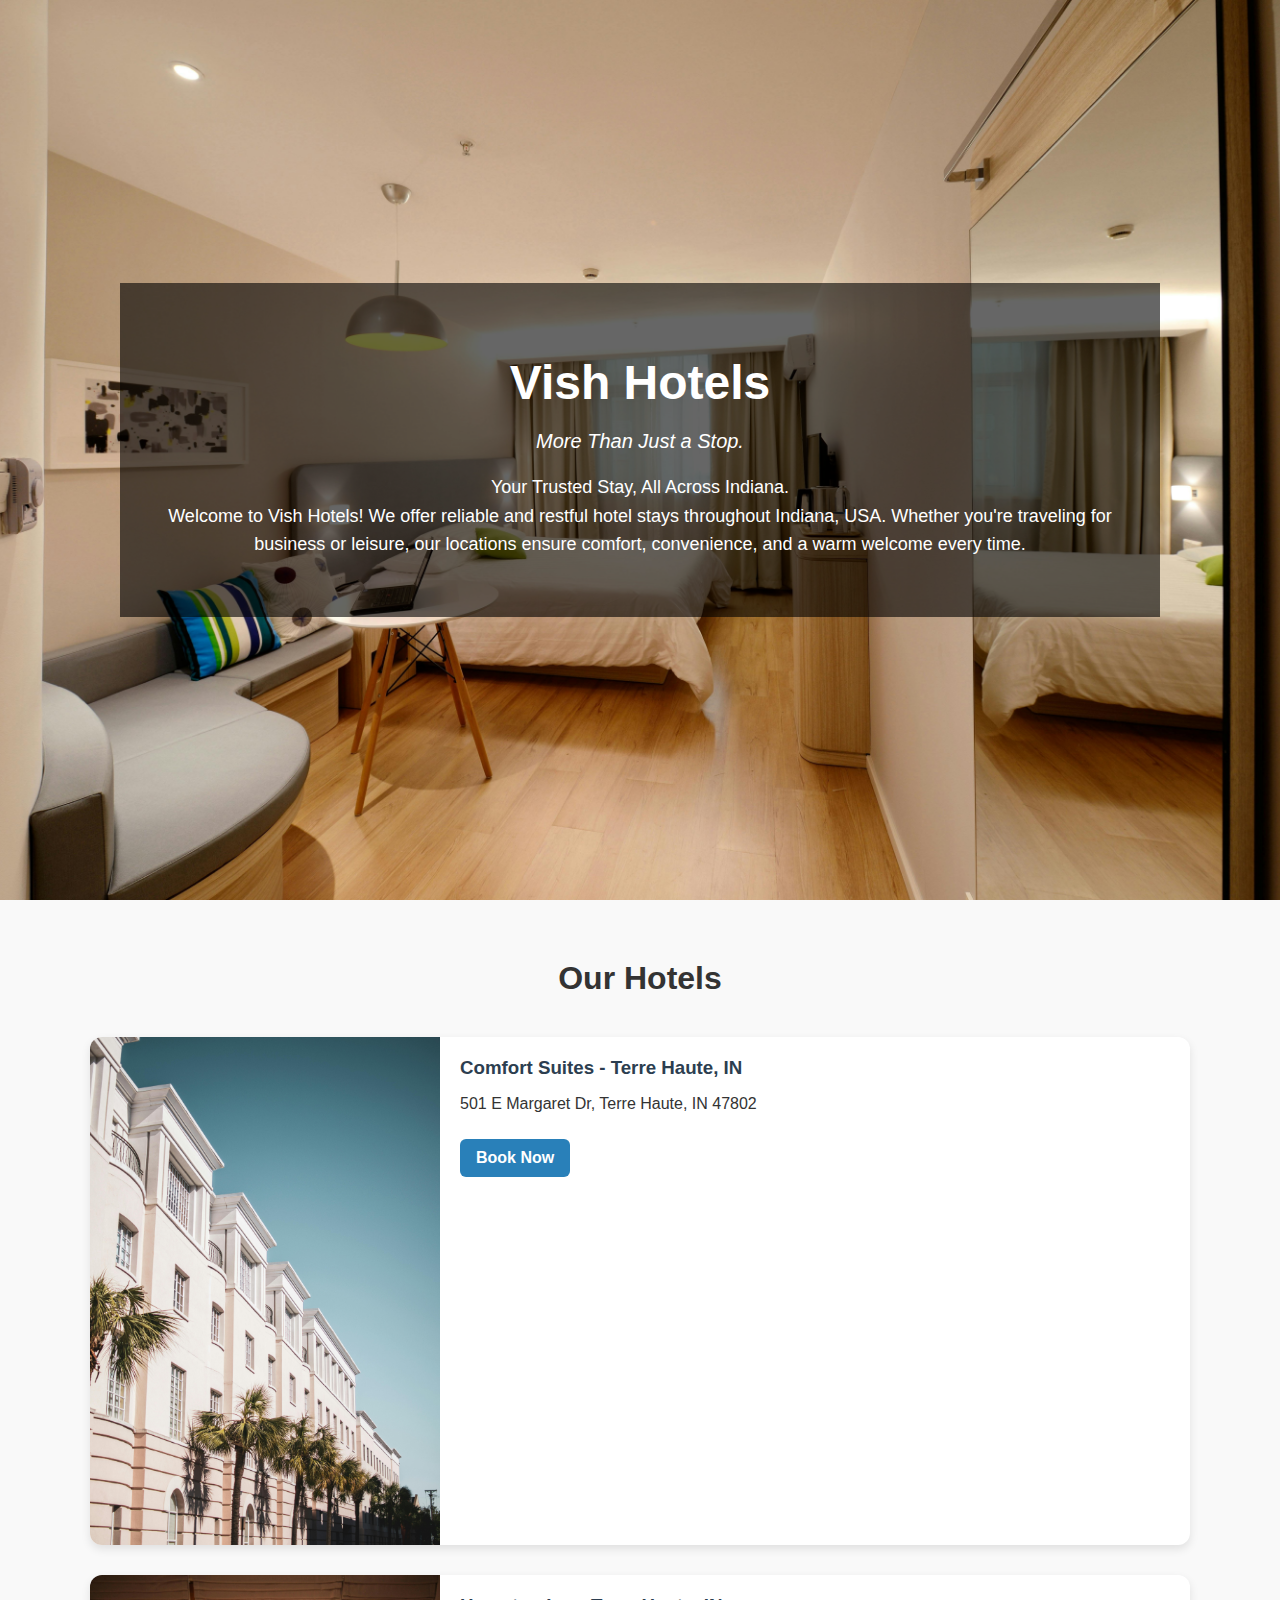
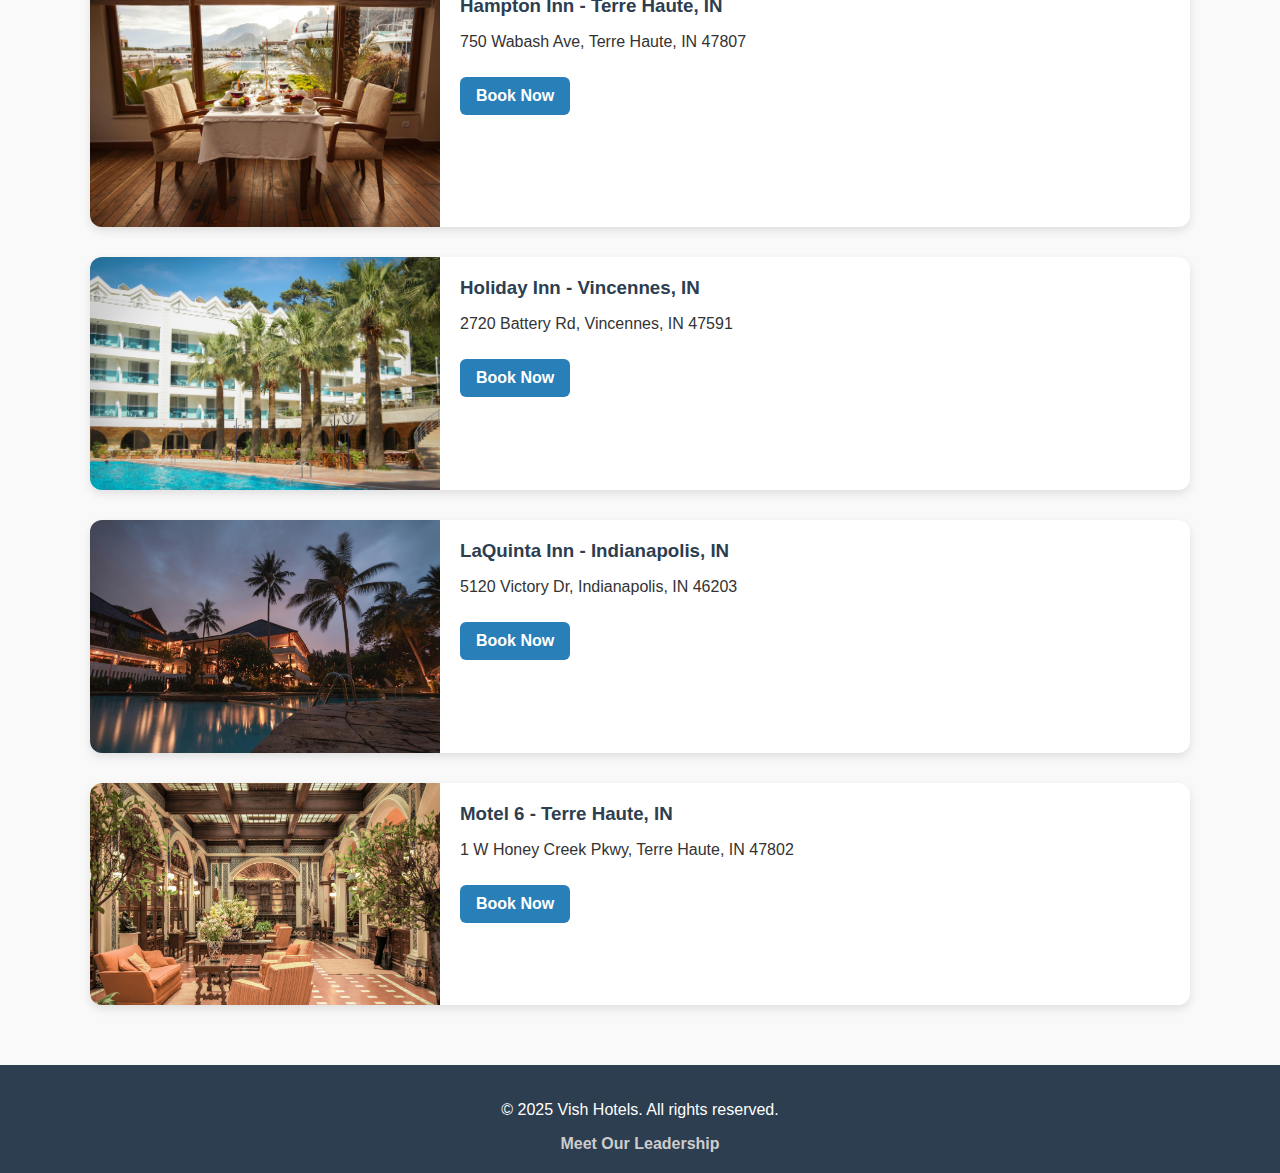
<file: vish-hotels-site/index.html>
<!DOCTYPE html>
<html lang="en">
<head>
  <meta charset="UTF-8">
  <meta name="viewport" content="width=device-width, initial-scale=1.0">
  <title>Vish Hotels</title>
  <link rel="stylesheet" href="style.css">
</head>
<body>

  <header class="hero" style="background-image: url('images/hero.jpg');">
    <div class="overlay">
      <h1>Vish Hotels</h1>
      <p class="tagline">More Than Just a Stop.</p>
      <p class="hero-text">
        Your Trusted Stay, All Across Indiana.<br>
        Welcome to Vish Hotels! We offer reliable and restful hotel stays throughout Indiana, USA. Whether you're traveling for business or leisure, our locations ensure comfort, convenience, and a warm welcome every time.
      </p>
    </div>
  </header>

  <section class="hotel-list">
    <h2>Our Hotels</h2>

    <div class="hotel-card">
      <img src="images/Comfort suites Terrehaute.jpg" alt="Comfort Suites Terrehaute">
      <div>
        <h3>Comfort Suites - Terre Haute, IN</h3>
        <p>501 E Margaret Dr, Terre Haute, IN 47802</p>
        <a href="https://www.choicehotels.com/indiana/terre-haute/comfort-suites-hotels/in139" target="_blank">Book Now</a>
      </div>
    </div>

    <div class="hotel-card">
      <img src="images/hampton inn terrehaute.jpg" alt="Hampton Inn Terrehaute">
      <div>
        <h3>Hampton Inn - Terre Haute, IN</h3>
        <p>750 Wabash Ave, Terre Haute, IN 47807</p>
        <a href="https://www.hilton.com/en/hotels/hufthhx-hampton-terre-haute/" target="_blank">Book Now</a>
      </div>
    </div>

    <div class="hotel-card">
      <img src="images/Holidayinn Vincennes.jpg" alt="Holiday Inn Vincennes">
      <div>
        <h3>Holiday Inn - Vincennes, IN</h3>
        <p>2720 Battery Rd, Vincennes, IN 47591</p>
        <a href="https://www.ihg.com/holidayinn/hotels/us/en/vincennes/vncbr/hoteldetail" target="_blank">Book Now</a>
      </div>
    </div>

    <div class="hotel-card">
      <img src="images/Laquinta Indianapolis.jpg" alt="LaQuinta Inn Indianapolis">
      <div>
        <h3>LaQuinta Inn - Indianapolis, IN</h3>
        <p>5120 Victory Dr, Indianapolis, IN 46203</p>
        <a href="https://www.wyndhamhotels.com/laquinta/indianapolis-indiana/la-quinta-indianapolis-east/overview" target="_blank">Book Now</a>
      </div>
    </div>

    <div class="hotel-card">
      <img src="images/Motel6 Terrehaute.jpg" alt="Motel 6 Terrehaute">
      <div>
        <h3>Motel 6 - Terre Haute, IN</h3>
        <p>1 W Honey Creek Pkwy, Terre Haute, IN 47802</p>
        <a href="https://www.motel6.com/en/home/motels.in.terre-haute.4717.html" target="_blank">Book Now</a>
      </div>
    </div>

  </section>

  <footer>
    <p>&copy; 2025 Vish Hotels. All rights reserved.</p>
    <a href="leadership.html">Meet Our Leadership</a>
  </footer>

</body>
</html>
</file>
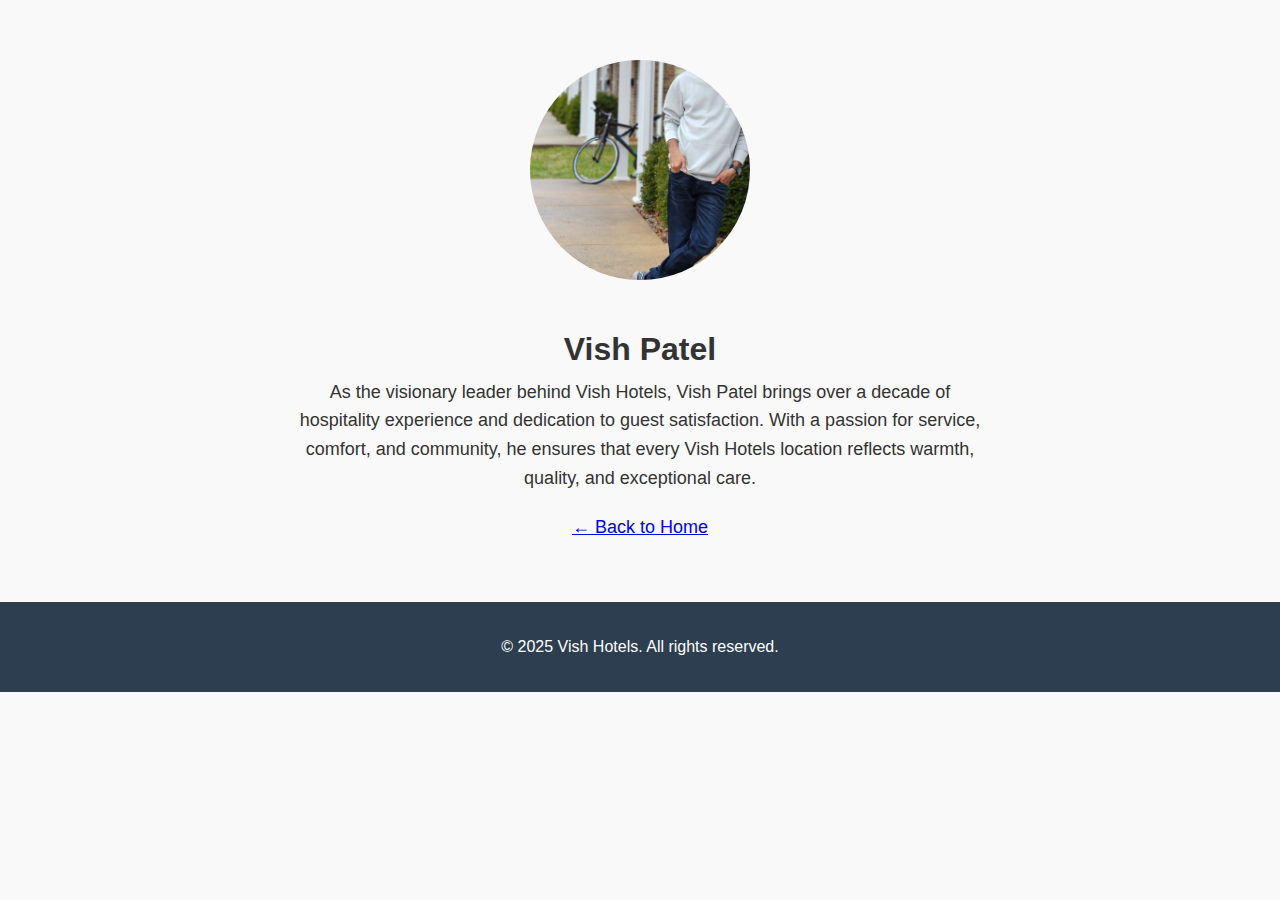
<file: vish-hotels-site/leadership.html>
<!DOCTYPE html>
<html lang="en">
<head>
  <meta charset="UTF-8">
  <meta name="viewport" content="width=device-width, initial-scale=1.0">
  <title>Leadership | Vish Hotels</title>
  <link rel="stylesheet" href="style.css">
</head>
<body>

  <section class="leader-section">
    <img src="images/vish.jpg" alt="Vish Patel">
    <h2>Vish Patel</h2>
    <p>
      As the visionary leader behind Vish Hotels, Vish Patel brings over a decade of hospitality experience and dedication to guest satisfaction. With a passion for service, comfort, and community, he ensures that every Vish Hotels location reflects warmth, quality, and exceptional care.
    </p>
    <p style="margin-top: 20px;">
      <a href="index.html">&larr; Back to Home</a>
    </p>
  </section>

  <footer>
    <p>&copy; 2025 Vish Hotels. All rights reserved.</p>
  </footer>

</body>
</html>
</file>
<file: vish-hotels-site/style.css>
/* Reset & Base Styling */
body {
  margin: 0;
  padding: 0;
  font-family: 'Segoe UI', sans-serif;
  background-color: #f9f9f9;
  color: #333;
}

/* Hero Section */
.hero {
  background-size: cover;
  background-position: center;
  height: 100vh;
  color: white;
  display: flex;
  align-items: center;
  justify-content: center;
  text-align: center;
  position: relative;
}

.hero .overlay {
  background: rgba(0, 0, 0, 0.6);
  padding: 40px 20px;
  width: 100%;
  max-width: 1000px;
}

.hero h1 {
  font-size: 48px;
  margin-bottom: 10px;
}

.tagline {
  font-size: 20px;
  font-style: italic;
  margin-bottom: 20px;
}

.hero-text {
  font-size: 18px;
  line-height: 1.6;
}

/* Hotel Cards */
.hotel-list {
  max-width: 1100px;
  margin: 60px auto;
  padding: 0 20px;
}

.hotel-list h2 {
  text-align: center;
  font-size: 32px;
  margin-bottom: 40px;
}

.hotel-card {
  background-color: white;
  border-radius: 12px;
  box-shadow: 0 4px 10px rgba(0,0,0,0.1);
  overflow: hidden;
  margin-bottom: 30px;
  display: flex;
  flex-direction: column;
}

.hotel-card img {
  width: 100%;
  height: 250px;
  object-fit: cover;
}

.hotel-card div {
  padding: 20px;
}

.hotel-card h3 {
  margin: 0 0 10px;
  color: #2c3e50;
}

.hotel-card a {
  display: inline-block;
  margin-top: 10px;
  color: white;
  background-color: #2980b9;
  padding: 10px 16px;
  border-radius: 6px;
  text-decoration: none;
  font-weight: bold;
}

.hotel-card a:hover {
  background-color: #1c6ea4;
}

/* Leadership Page */
.leader-section {
  max-width: 800px;
  margin: 60px auto;
  padding: 0 20px;
  text-align: center;
}

.leader-section img {
  width: 220px;
  height: 220px;
  object-fit: cover;
  border-radius: 50%;
  margin-bottom: 20px;
}

.leader-section h2 {
  font-size: 32px;
  margin-bottom: 10px;
}

.leader-section p {
  font-size: 18px;
  line-height: 1.6;
  max-width: 700px;
  margin: 0 auto;
}

/* Footer */
footer {
  text-align: center;
  background-color: #2c3e50;
  color: white;
  padding: 20px;
  margin-top: 60px;
}

footer a {
  color: #ccc;
  text-decoration: none;
  font-weight: bold;
}

footer a:hover {
  text-decoration: underline;
}

/* Responsive */
@media (min-width: 768px) {
  .hotel-card {
    flex-direction: row;
  }

  .hotel-card img {
    width: 350px;
    height: auto;
  }

  .hotel-card div {
    flex: 1;
  }
}
</file>
